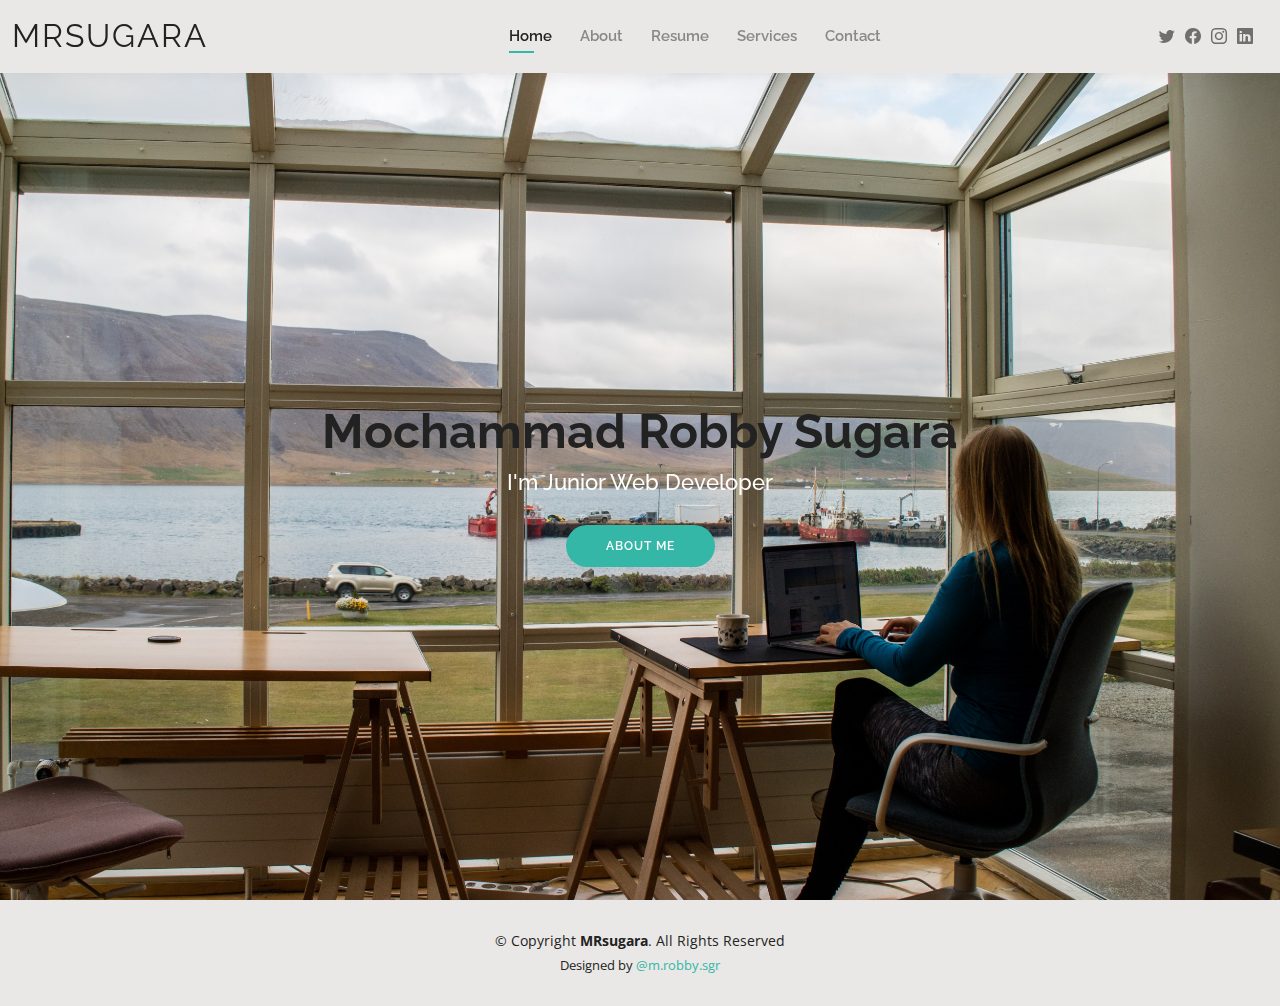
<file: index.html>
<!DOCTYPE html>
<html lang="en">

<head>
  <meta charset="utf-8">
  <meta content="width=device-width, initial-scale=1.0" name="viewport">

  <title>Home</title>
  <meta content="" name="description">
  <meta content="" name="keywords">

  <!-- Favicons -->
  <link href="assets/img/favicon.png" rel="icon">
  <link href="assets/img/apple-touch-icon.png" rel="apple-touch-icon">

  <!-- Google Fonts -->
  <link href="https://fonts.googleapis.com/css?family=Open+Sans:300,300i,400,400i,600,600i,700,700i|Raleway:300,300i,400,400i,500,500i,600,600i,700,700i|Poppins:300,300i,400,400i,500,500i,600,600i,700,700i" rel="stylesheet">

  <!-- Vendor CSS Files -->
  <link href="assets/vendor/aos/aos.css" rel="stylesheet">
  <link href="assets/vendor/bootstrap/css/bootstrap.min.css" rel="stylesheet">
  <link href="assets/vendor/bootstrap-icons/bootstrap-icons.css" rel="stylesheet">
  <link href="assets/vendor/boxicons/css/boxicons.min.css" rel="stylesheet">
  <link href="assets/vendor/glightbox/css/glightbox.min.css" rel="stylesheet">
  <link href="assets/vendor/swiper/swiper-bundle.min.css" rel="stylesheet">

  <!-- Template Main CSS File -->
  <link href="assets/css/style.css" rel="stylesheet">

  <!-- =======================================================
  * Template Name: Kelly
  * Updated: Mar 10 2023 with Bootstrap v5.2.3
  * Template URL: https://bootstrapmade.com/kelly-free-bootstrap-cv-resume-html-template/
  * Author: BootstrapMade.com
  * License: https://bootstrapmade.com/license/
  ======================================================== -->
</head>

<body>

  <!-- ======= Header ======= -->
  <header id="header" class="fixed-top">
    <div class="container-fluid d-flex justify-content-between align-items-center">

      <h1 class="logo me-auto me-lg-0"><a href="index.html">MRsugara</a></h1>
      <!-- Uncomment below if you prefer to use an image logo -->
      <!-- <a href="index.html" class="logo"><img src="assets/img/logo.png" alt="" class="img-fluid"></a>-->

      <nav id="navbar" class="navbar order-last order-lg-0">
        <ul>
          <li><a class="active" href="index.html">Home</a></li>
          <li><a href="about.html">About</a></li>
          <li><a href="resume.html">Resume</a></li>
          <li><a href="services.html">Services</a></li>
          <li><a href="contact.html">Contact</a></li>
        </ul>
        <i class="bi bi-list mobile-nav-toggle"></i>
      </nav><!-- .navbar -->

      <div class="header-social-links">
        <a href="https://twitter.com/aalihasannn" class="twitter"><i class="bi bi-twitter"></i></a>
        <a href="https://www.facebook.com/profile.php?id=100009158390731" class="facebook"><i class="bi bi-facebook"></i></a>
        <a href="https://www.instagram.com/hildnadisq_" class="instagram"><i class="bi bi-instagram"></i></a>
        <a href="https://www.linkedin.com/in/hildan-adisqi-ali-hasan-263626252" class="linkedin"><i class="bi bi-linkedin"></i></i></a>
      </div>

    </div>

  </header><!-- End Header -->

  <!-- ======= Hero Section ======= -->
  <section id="hero" class="d-flex align-items-center">
    <div class="container d-flex flex-column align-items-center" data-aos="zoom-in" data-aos-delay="100">
      <h1>Mochammad Robby Sugara</h1>
      <h2>I'm Junior Web Developer</h2>
      <a href="about.html" class="btn-about">About Me</a>
    </div>
  </section><!-- End Hero -->

  <!-- ======= Footer ======= -->
  <footer id="footer">
    <div class="container">
      <div class="copyright">
        &copy; Copyright <strong><span>MRsugara</span></strong>. All Rights Reserved
      </div>
      <div class="credits">
        <!-- All the links in the footer should remain intact. -->
        <!-- You can delete the links only if you purchased the pro version. -->
        <!-- Licensing information: https://bootstrapmade.com/license/ -->
        <!-- Purchase the pro version with working PHP/AJAX contact form: https://bootstrapmade.com/kelly-free-bootstrap-cv-resume-html-template/ -->
        Designed by <a href="https://www.instagram.com/hildnadisq_">@m.robby.sgr</a>
      </div>
    </div>
  </footer><!-- End  Footer -->

  <div id="preloader"></div>
  <a href="#" class="back-to-top d-flex align-items-center justify-content-center"><i class="bi bi-arrow-up-short"></i></a>

  <!-- Vendor JS Files -->
  <script src="assets/vendor/purecounter/purecounter_vanilla.js"></script>
  <script src="assets/vendor/aos/aos.js"></script>
  <script src="assets/vendor/bootstrap/js/bootstrap.bundle.min.js"></script>
  <script src="assets/vendor/glightbox/js/glightbox.min.js"></script>
  <script src="assets/vendor/isotope-layout/isotope.pkgd.min.js"></script>
  <script src="assets/vendor/swiper/swiper-bundle.min.js"></script>
  <script src="assets/vendor/waypoints/noframework.waypoints.js"></script>
  <script src="assets/vendor/php-email-form/validate.js"></script>

  <!-- Template Main JS File -->
  <script src="assets/js/main.js"></script>

</body>

</html>
</file>
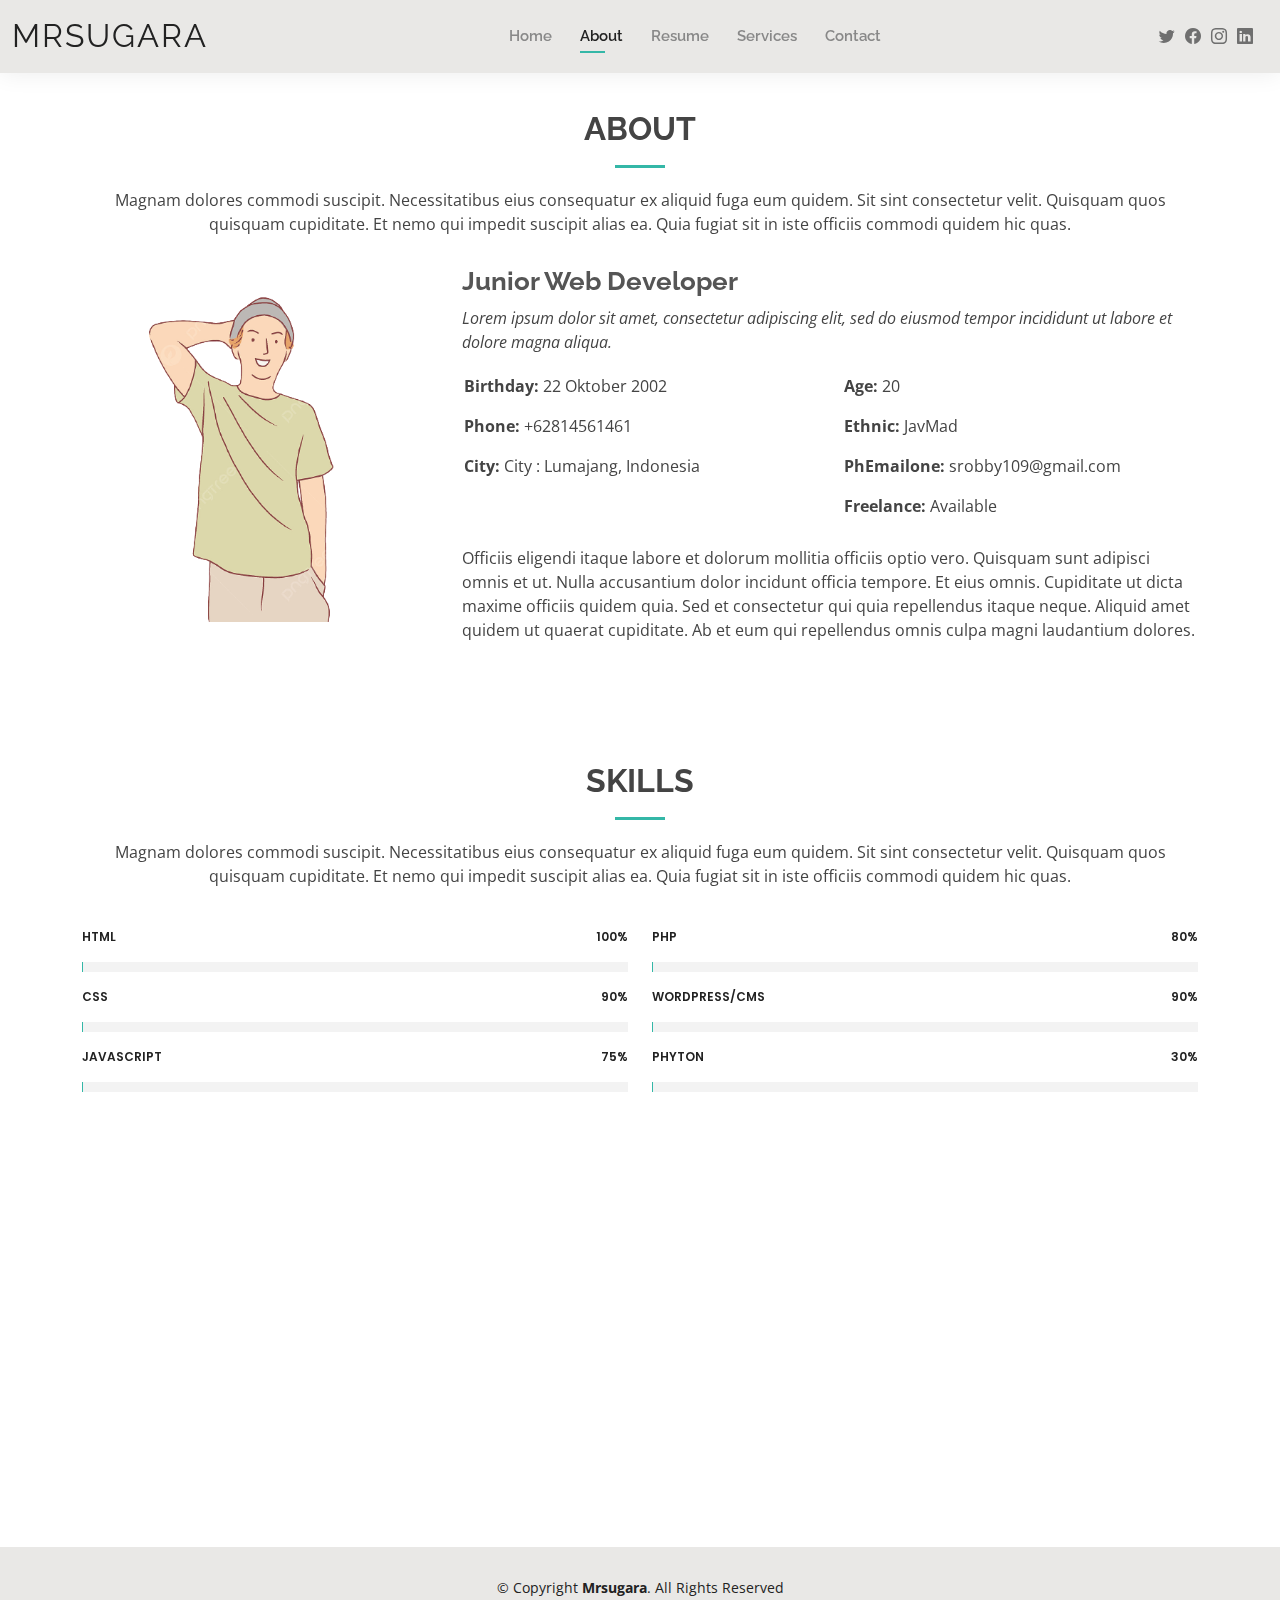
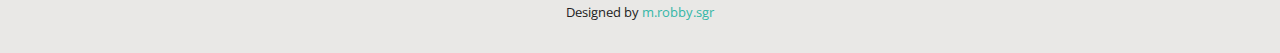
<file: about.html>
<!DOCTYPE html>
<html lang="en">

<head>
  <meta charset="utf-8">
  <meta content="width=device-width, initial-scale=1.0" name="viewport">

  <title>About</title>
  <meta content="" name="description">
  <meta content="" name="keywords">

  <!-- Favicons -->
  <link href="assets/img/favicon.png" rel="icon">
  <link href="assets/img/apple-touch-icon.png" rel="apple-touch-icon">

  <!-- Google Fonts -->
  <link href="https://fonts.googleapis.com/css?family=Open+Sans:300,300i,400,400i,600,600i,700,700i|Raleway:300,300i,400,400i,500,500i,600,600i,700,700i|Poppins:300,300i,400,400i,500,500i,600,600i,700,700i" rel="stylesheet">

  <!-- Vendor CSS Files -->
  <link href="assets/vendor/aos/aos.css" rel="stylesheet">
  <link href="assets/vendor/bootstrap/css/bootstrap.min.css" rel="stylesheet">
  <link href="assets/vendor/bootstrap-icons/bootstrap-icons.css" rel="stylesheet">
  <link href="assets/vendor/boxicons/css/boxicons.min.css" rel="stylesheet">
  <link href="assets/vendor/glightbox/css/glightbox.min.css" rel="stylesheet">
  <link href="assets/vendor/swiper/swiper-bundle.min.css" rel="stylesheet">

  <!-- Template Main CSS File -->
  <link href="assets/css/style.css" rel="stylesheet">

  <!-- =======================================================
  * Template Name: Kelly
  * Updated: Mar 10 2023 with Bootstrap v5.2.3
  * Template URL: https://bootstrapmade.com/kelly-free-bootstrap-cv-resume-html-template/
  * Author: BootstrapMade.com
  * License: https://bootstrapmade.com/license/
  ======================================================== -->
</head>

<body>

  <!-- ======= Header ======= -->
  <header id="header" class="fixed-top">
    <div class="container-fluid d-flex justify-content-between align-items-center">

      <h1 class="logo me-auto me-lg-0"><a href="index.html">Mrsugara</a></h1>
      <!-- Uncomment below if you prefer to use an image logo -->
      <!-- <a href="index.html" class="logo"><img src="assets/img/logo.png" alt="" class="img-fluid"></a>-->

      <nav id="navbar" class="navbar order-last order-lg-0">
        <ul>
          <li><a href="index.html">Home</a></li>
          <li><a class="active" href="about.html">About</a></li>
          <li><a href="resume.html">Resume</a></li>
          <li><a href="services.html">Services</a></li>
          <li><a href="contact.html">Contact</a></li>
        </ul>
        <i class="bi bi-list mobile-nav-toggle"></i>
      </nav><!-- .navbar -->

      <div class="header-social-links">
        <a href="https://twitter.com/aalihasannn" class="twitter"><i class="bi bi-twitter"></i></a>
        <a href="https://www.facebook.com/profile.php?id=100009158390731" class="facebook"><i class="bi bi-facebook"></i></a>
        <a href="https://www.instagram.com/hildnadisq_" class="instagram"><i class="bi bi-instagram"></i></a>
        <a href="https://www.linkedin.com/in/hildan-adisqi-ali-hasan-263626252" class="linkedin"><i class="bi bi-linkedin"></i></i></a>
      </div>

    </div>

  </header><!-- End Header -->

  <main id="main">

    <!-- ======= About Section ======= -->
    <section id="about" class="about">
      <div class="container" data-aos="fade-up">

        <div class="section-title">
          <h2>About</h2>
          <p>Magnam dolores commodi suscipit. Necessitatibus eius consequatur ex aliquid fuga eum quidem. Sit sint consectetur velit. Quisquam quos quisquam cupiditate. Et nemo qui impedit suscipit alias ea. Quia fugiat sit in iste officiis commodi quidem hic quas.</p>
        </div>

        <div class="row">
          <div class="col-lg-4">
            <img src="assets/img/gambar-removebg-preview.png" class="img-fluid" alt="">
          </div>
          <div class="col-lg-8 pt-4 pt-lg-0 content">
            <h3>Junior Web Developer</h3>
            <p class="fst-italic">
              Lorem ipsum dolor sit amet, consectetur adipiscing elit, sed do eiusmod tempor incididunt ut labore et dolore
              magna aliqua.
            </p>
            <div class="row">
              <div class="col-lg-6">
                <ul>
                  <li><i class="bi bi-rounded-right"></i> <strong>Birthday:</strong> 22 Oktober 2002</li>
                  <li><i class="bi bi-rounded-right"></i> <strong>Phone:</strong> +62814561461</li>
                  <li><i class="bi bi-rounded-right"></i> <strong>City:</strong> City : Lumajang, Indonesia</li>
                </ul>
              </div>
              <div class="col-lg-6">
                <ul>
                  <li><i class="bi bi-rounded-right"></i> <strong>Age:</strong> 20</li>
                  <li><i class="bi bi-rounded-right"></i> <strong>Ethnic:</strong> JavMad</li>
                  <li><i class="bi bi-rounded-right"></i> <strong>PhEmailone:</strong> srobby109@gmail.com</li>
                  <li><i class="bi bi-rounded-right"></i> <strong>Freelance:</strong> Available</li>
                </ul>
              </div>
            </div>
            <p>
              Officiis eligendi itaque labore et dolorum mollitia officiis optio vero. Quisquam sunt adipisci omnis et ut. Nulla accusantium dolor incidunt officia tempore. Et eius omnis.
              Cupiditate ut dicta maxime officiis quidem quia. Sed et consectetur qui quia repellendus itaque neque. Aliquid amet quidem ut quaerat cupiditate. Ab et eum qui repellendus omnis culpa magni laudantium dolores.
            </p>
          </div>
        </div>

      </div>
    </section><!-- End About Section -->

    <!-- ======= Skills Section ======= -->
    <section id="skills" class="skills">
      <div class="container" data-aos="fade-up">

        <div class="section-title">
          <h2>Skills</h2>
          <p>Magnam dolores commodi suscipit. Necessitatibus eius consequatur ex aliquid fuga eum quidem. Sit sint consectetur velit. Quisquam quos quisquam cupiditate. Et nemo qui impedit suscipit alias ea. Quia fugiat sit in iste officiis commodi quidem hic quas.</p>
        </div>

        <div class="row skills-content">

          <div class="col-lg-6">

            <div class="progress">
              <span class="skill">HTML <i class="val">100%</i></span>
              <div class="progress-bar-wrap">
                <div class="progress-bar" role="progressbar" aria-valuenow="100" aria-valuemin="0" aria-valuemax="100"></div>
              </div>
            </div>

            <div class="progress">
              <span class="skill">CSS <i class="val">90%</i></span>
              <div class="progress-bar-wrap">
                <div class="progress-bar" role="progressbar" aria-valuenow="90" aria-valuemin="0" aria-valuemax="100"></div>
              </div>
            </div>

            <div class="progress">
              <span class="skill">JavaScript <i class="val">75%</i></span>
              <div class="progress-bar-wrap">
                <div class="progress-bar" role="progressbar" aria-valuenow="75" aria-valuemin="0" aria-valuemax="100"></div>
              </div>
            </div>

          </div>

          <div class="col-lg-6">

            <div class="progress">
              <span class="skill">PHP <i class="val">80%</i></span>
              <div class="progress-bar-wrap">
                <div class="progress-bar" role="progressbar" aria-valuenow="80" aria-valuemin="0" aria-valuemax="100"></div>
              </div>
            </div>

            <div class="progress">
              <span class="skill">WordPress/CMS <i class="val">90%</i></span>
              <div class="progress-bar-wrap">
                <div class="progress-bar" role="progressbar" aria-valuenow="90" aria-valuemin="0" aria-valuemax="100"></div>
              </div>
            </div>

            <div class="progress">
              <span class="skill">Phyton <i class="val">30%</i></span>
              <div class="progress-bar-wrap">
                <div class="progress-bar" role="progressbar" aria-valuenow="30" aria-valuemin="0" aria-valuemax="100"></div>
              </div>
            </div>

          </div>

        </div>

      </div>
    </section><!-- End Skills Section -->

    <!-- ======= Facts Section ======= -->
    <section id="facts" class="facts">
      <div class="container" data-aos="fade-up">

        <div class="section-title">
          <h2>Facts</h2>
          <p>Magnam dolores commodi suscipit. Necessitatibus eius consequatur ex aliquid fuga eum quidem. Sit sint consectetur velit. Quisquam quos quisquam cupiditate. Et nemo qui impedit suscipit alias ea. Quia fugiat sit in iste officiis commodi quidem hic quas.</p>
        </div>

        <div class="row counters">

          <div class="col-lg-3 col-6 text-center">
            <span data-purecounter-start="0" data-purecounter-end="232" data-purecounter-duration="1" class="purecounter"></span>
            <p>Clients</p>
          </div>

          <div class="col-lg-3 col-6 text-center">
            <span data-purecounter-start="0" data-purecounter-end="521" data-purecounter-duration="1" class="purecounter"></span>
            <p>Projects</p>
          </div>

          <div class="col-lg-3 col-6 text-center">
            <span data-purecounter-start="0" data-purecounter-end="1463" data-purecounter-duration="1" class="purecounter"></span>
            <p>Hours Of Support</p>
          </div>

          <div class="col-lg-3 col-6 text-center">
            <span data-purecounter-start="0" data-purecounter-end="15" data-purecounter-duration="1" class="purecounter"></span>
            <p>Hard Workers</p>
          </div>

        </div>

      </div>
    </section><!-- End Facts Section -->

    <!-- ======= Testimonials Section ======= -->

  </main><!-- End #main -->

  <!-- ======= Footer ======= -->
  <footer id="footer">
    <div class="container">
      <div class="copyright">
        &copy; Copyright <strong><span>Mrsugara</span></strong>. All Rights Reserved
      </div>
      <div class="credits">
        <!-- All the links in the footer should remain intact. -->
        <!-- You can delete the links only if you purchased the pro version. -->
        <!-- Licensing information: https://bootstrapmade.com/license/ -->
        <!-- Purchase the pro version with working PHP/AJAX contact form: https://bootstrapmade.com/kelly-free-bootstrap-cv-resume-html-template/ -->
        Designed by <a href="https://www.instagram.com/hildnadisq_">m.robby.sgr</a>
      </div>
    </div>
  </footer><!-- End  Footer -->

  <div id="preloader"></div>
  <a href="#" class="back-to-top d-flex align-items-center justify-content-center"><i class="bi bi-arrow-up-short"></i></a>

  <!-- Vendor JS Files -->
  <script src="assets/vendor/purecounter/purecounter_vanilla.js"></script>
  <script src="assets/vendor/aos/aos.js"></script>
  <script src="assets/vendor/bootstrap/js/bootstrap.bundle.min.js"></script>
  <script src="assets/vendor/glightbox/js/glightbox.min.js"></script>
  <script src="assets/vendor/isotope-layout/isotope.pkgd.min.js"></script>
  <script src="assets/vendor/swiper/swiper-bundle.min.js"></script>
  <script src="assets/vendor/waypoints/noframework.waypoints.js"></script>
  <script src="assets/vendor/php-email-form/validate.js"></script>

  <!-- Template Main JS File -->
  <script src="assets/js/main.js"></script>

</body>

</html>
</file>
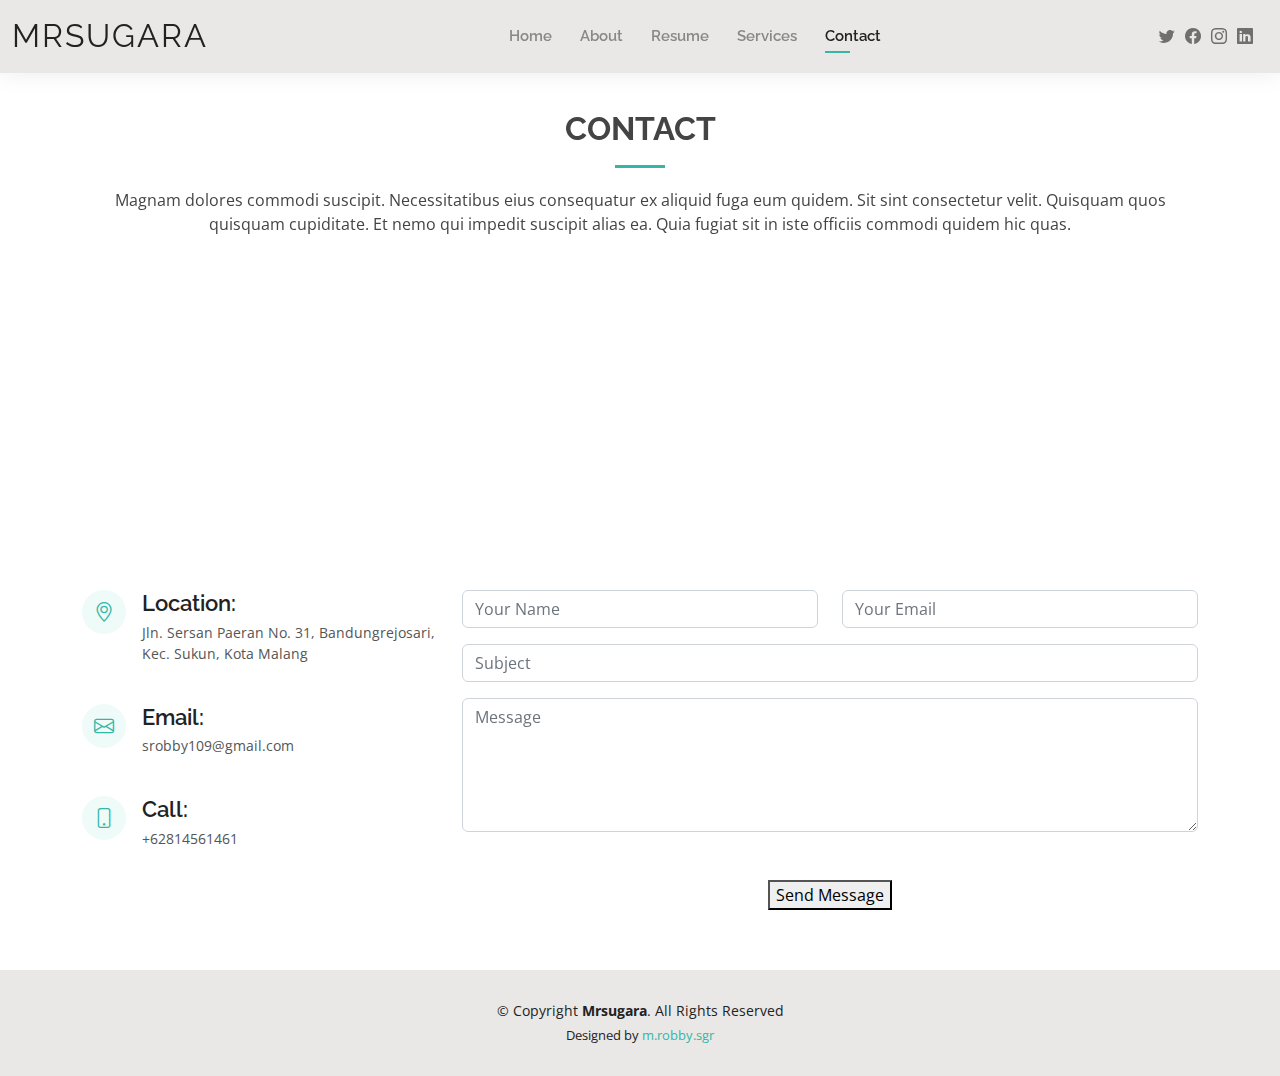
<file: contact.html>
<!DOCTYPE html>
<html lang="en">

<head>
  <meta charset="utf-8">
  <meta content="width=device-width, initial-scale=1.0" name="viewport">

  <title>Contact</title>
  <meta content="" name="description">
  <meta content="" name="keywords">

  <!-- Favicons -->
  <link href="assets/img/favicon.png" rel="icon">
  <link href="assets/img/apple-touch-icon.png" rel="apple-touch-icon">

  <!-- Google Fonts -->
  <link href="https://fonts.googleapis.com/css?family=Open+Sans:300,300i,400,400i,600,600i,700,700i|Raleway:300,300i,400,400i,500,500i,600,600i,700,700i|Poppins:300,300i,400,400i,500,500i,600,600i,700,700i" rel="stylesheet">

  <!-- Vendor CSS Files -->
  <link href="assets/vendor/aos/aos.css" rel="stylesheet">
  <link href="assets/vendor/bootstrap/css/bootstrap.min.css" rel="stylesheet">
  <link href="assets/vendor/bootstrap-icons/bootstrap-icons.css" rel="stylesheet">
  <link href="assets/vendor/boxicons/css/boxicons.min.css" rel="stylesheet">
  <link href="assets/vendor/glightbox/css/glightbox.min.css" rel="stylesheet">
  <link href="assets/vendor/swiper/swiper-bundle.min.css" rel="stylesheet">

  <!-- Template Main CSS File -->
  <link href="assets/css/style.css" rel="stylesheet">

  <!-- =======================================================
  * Template Name: Kelly
  * Updated: Mar 10 2023 with Bootstrap v5.2.3
  * Template URL: https://bootstrapmade.com/kelly-free-bootstrap-cv-resume-html-template/
  * Author: BootstrapMade.com
  * License: https://bootstrapmade.com/license/
  ======================================================== -->
</head>

<body>

  <!-- ======= Header ======= -->
  <header id="header" class="fixed-top">
    <div class="container-fluid d-flex justify-content-between align-items-center">

      <h1 class="logo me-auto me-lg-0"><a href="index.html">Mrsugara</a></h1>
      <!-- Uncomment below if you prefer to use an image logo -->
      <!-- <a href="index.html" class="logo"><img src="assets/img/logo.png" alt="" class="img-fluid"></a>-->

      <nav id="navbar" class="navbar order-last order-lg-0">
        <ul>
          <li><a href="index.html">Home</a></li>
          <li><a href="about.html">About</a></li>
          <li><a href="resume.html">Resume</a></li>
          <li><a href="services.html">Services</a></li>
          <li><a class="active" href="contact.html">Contact</a></li>
        </ul>
        <i class="bi bi-list mobile-nav-toggle"></i>
      </nav><!-- .navbar -->

      <div class="header-social-links">
        <a href="https://twitter.com/aalihasannn" class="twitter"><i class="bi bi-twitter"></i></a>
        <a href="https://www.facebook.com/profile.php?id=100009158390731" class="facebook"><i class="bi bi-facebook"></i></a>
        <a href="https://www.instagram.com/hildnadisq_" class="instagram"><i class="bi bi-instagram"></i></a>
        <a href="https://www.linkedin.com/in/hildan-adisqi-ali-hasan-263626252" class="linkedin"><i class="bi bi-linkedin"></i></i></a>
      </div>

    </div>

  </header><!-- End Header -->

  <main id="main">

    <!-- ======= Contact Section ======= -->
    <section id="contact" class="contact">
      <div class="container" data-aos="fade-up">

        <div class="section-title">
          <h2>Contact</h2>
          <p>Magnam dolores commodi suscipit. Necessitatibus eius consequatur ex aliquid fuga eum quidem. Sit sint consectetur velit. Quisquam quos quisquam cupiditate. Et nemo qui impedit suscipit alias ea. Quia fugiat sit in iste officiis commodi quidem hic quas.</p>
        </div>

        <div>
          <iframe style="border:0; width: 100%; height: 270px;" src="https://www.google.com/maps/embed?pb=!1m18!1m12!1m3!1d1975.5480724850152!2d112.61946437598995!3d-7.98900724855455!2m3!1f0!2f0!3f0!3m2!1i1024!2i768!4f13.1!3m3!1m2!1s0x2dd6281d6d2d9ecf%3A0x30e491887b18d4f0!2sKampus%202%20ITSK%20RS%20dr.%20Soepraoen!5e0!3m2!1sid!2sid!4v1681271156922!5m2!1sid!2sid" width="600" height="450" style="border:0;" allowfullscreen="" loading="lazy" referrerpolicy="no-referrer-when-downgrade" frameborder="0" allowfullscreen></iframe>
        </div>

        <div class="row mt-5">

          <div class="col-lg-4">
            <div class="info">
              <div class="address">
                <i class="bi bi-geo-alt"></i>
                <h4>Location:</h4>
                <p>Jln. Sersan Paeran No. 31, Bandungrejosari, Kec. Sukun, Kota Malang</p>
              </div>

              <div class="email">
                <i class="bi bi-envelope"></i>
                <h4>Email:</h4>
                <p>srobby109@gmail.com</p>
              </div>

              <div class="phone">
                <i class="bi bi-phone"></i>
                <h4>Call:</h4>
                <p>+62814561461</p>
              </div>

            </div>

          </div>

          <div class="col-lg-8 mt-5 mt-lg-0">

            <form action="forms/proses.php" method="post">
              <div class="row">
                <div class="col-md-6 form-group">
                  <input type="text" name="name" class="form-control" id="name" placeholder="Your Name" required>
                </div>
                <div class="col-md-6 form-group mt-3 mt-md-0">
                  <input type="email" class="form-control" name="email" id="email" placeholder="Your Email" required>
                </div>
              </div>
              <div class="form-group mt-3">
                <input type="text" class="form-control" name="subject" id="subject" placeholder="Subject" required>
              </div>
              <div class="form-group mt-3">
                <textarea class="form-control" name="message" rows="5" placeholder="Message" required></textarea>
              </div>
              <!-- <div class="my-3">
                <div class="loading">Loading</div>
                <div class="error-message"></div>
                <div class="sent-message">Your message has been sent. Thank you!</div>
              </div> -->
              <div class="text-center mt-5"><button type="submit">Send Message</button></div>
            </form>

          </div>

        </div>

      </div>
    </section><!-- End Contact Section -->

  </main><!-- End #main -->

  <!-- ======= Footer ======= -->
  <footer id="footer">
    <div class="container">
      <div class="copyright">
        &copy; Copyright <strong><span>Mrsugara</span></strong>. All Rights Reserved
      </div>
      <div class="credits">
        <!-- All the links in the footer should remain intact. -->
        <!-- You can delete the links only if you purchased the pro version. -->
        <!-- Licensing information: https://bootstrapmade.com/license/ -->
        <!-- Purchase the pro version with working PHP/AJAX contact form: https://bootstrapmade.com/kelly-free-bootstrap-cv-resume-html-template/ -->
        Designed by <a href="https://www.instagram.com/hildnadisq_">m.robby.sgr</a>
      </div>
    </div>
  </footer><!-- End  Footer -->

  <div id="preloader"></div>
  <a href="#" class="back-to-top d-flex align-items-center justify-content-center"><i class="bi bi-arrow-up-short"></i></a>

  <!-- Vendor JS Files -->
  <script src="assets/vendor/purecounter/purecounter_vanilla.js"></script>
  <script src="assets/vendor/aos/aos.js"></script>
  <script src="assets/vendor/bootstrap/js/bootstrap.bundle.min.js"></script>
  <script src="assets/vendor/glightbox/js/glightbox.min.js"></script>
  <script src="assets/vendor/isotope-layout/isotope.pkgd.min.js"></script>
  <script src="assets/vendor/swiper/swiper-bundle.min.js"></script>
  <script src="assets/vendor/waypoints/noframework.waypoints.js"></script>
  <script src="assets/vendor/php-email-form/validate.js"></script>

  <!-- Template Main JS File -->
  <script src="assets/js/main.js"></script>

</body>

</html>
</file>
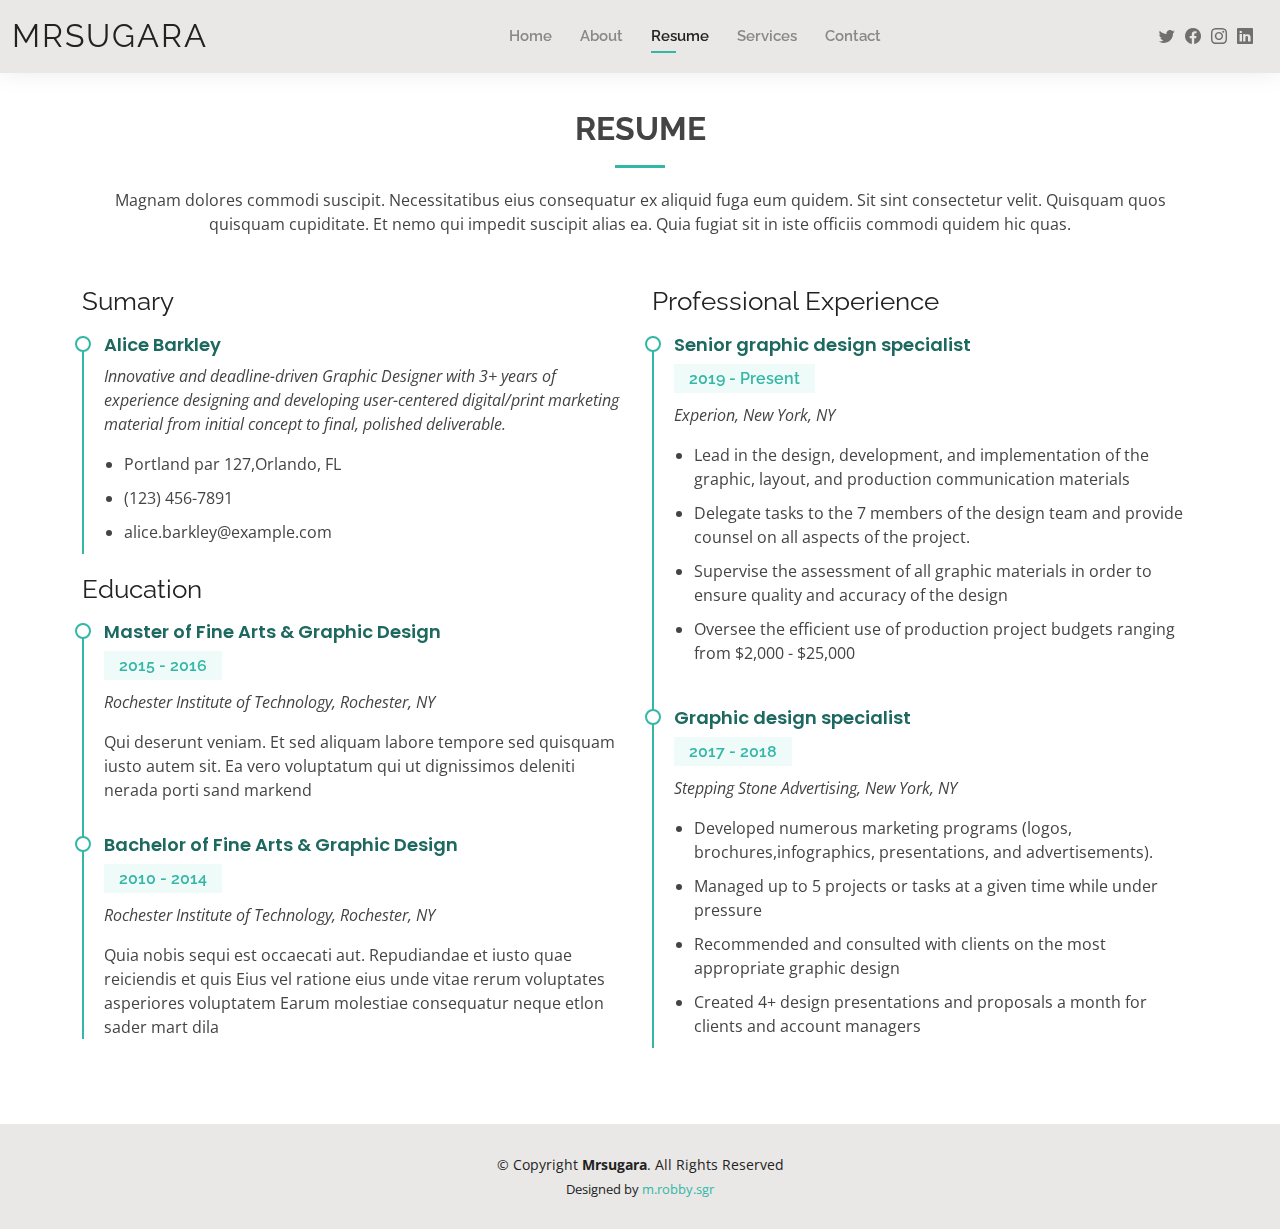
<file: resume.html>
<!DOCTYPE html>
<html lang="en">

<head>
  <meta charset="utf-8">
  <meta content="width=device-width, initial-scale=1.0" name="viewport">

  <title>Resume</title>
  <meta content="" name="description">
  <meta content="" name="keywords">

  <!-- Favicons -->
  <link href="assets/img/favicon.png" rel="icon">
  <link href="assets/img/apple-touch-icon.png" rel="apple-touch-icon">

  <!-- Google Fonts -->
  <link href="https://fonts.googleapis.com/css?family=Open+Sans:300,300i,400,400i,600,600i,700,700i|Raleway:300,300i,400,400i,500,500i,600,600i,700,700i|Poppins:300,300i,400,400i,500,500i,600,600i,700,700i" rel="stylesheet">

  <!-- Vendor CSS Files -->
  <link href="assets/vendor/aos/aos.css" rel="stylesheet">
  <link href="assets/vendor/bootstrap/css/bootstrap.min.css" rel="stylesheet">
  <link href="assets/vendor/bootstrap-icons/bootstrap-icons.css" rel="stylesheet">
  <link href="assets/vendor/boxicons/css/boxicons.min.css" rel="stylesheet">
  <link href="assets/vendor/glightbox/css/glightbox.min.css" rel="stylesheet">
  <link href="assets/vendor/swiper/swiper-bundle.min.css" rel="stylesheet">

  <!-- Template Main CSS File -->
  <link href="assets/css/style.css" rel="stylesheet">

  <!-- =======================================================
  * Template Name: Kelly
  * Updated: Mar 10 2023 with Bootstrap v5.2.3
  * Template URL: https://bootstrapmade.com/kelly-free-bootstrap-cv-resume-html-template/
  * Author: BootstrapMade.com
  * License: https://bootstrapmade.com/license/
  ======================================================== -->
</head>

<body>

  <!-- ======= Header ======= -->
  <header id="header" class="fixed-top">
    <div class="container-fluid d-flex justify-content-between align-items-center">

      <h1 class="logo me-auto me-lg-0"><a href="index.html">Mrsugara</a></h1>
      <!-- Uncomment below if you prefer to use an image logo -->
      <!-- <a href="index.html" class="logo"><img src="assets/img/logo.png" alt="" class="img-fluid"></a>-->

      <nav id="navbar" class="navbar order-last order-lg-0">
        <ul>
          <li><a href="index.html">Home</a></li>
          <li><a href="about.html">About</a></li>
          <li><a class="active" href="resume.html">Resume</a></li>
          <li><a href="services.html">Services</a></li>
          <li><a href="contact.html">Contact</a></li>
        </ul>
        <i class="bi bi-list mobile-nav-toggle"></i>
      </nav><!-- .navbar -->

      <div class="header-social-links">
        <a href="https://twitter.com/aalihasannn" class="twitter"><i class="bi bi-twitter"></i></a>
        <a href="https://www.facebook.com/profile.php?id=100009158390731" class="facebook"><i class="bi bi-facebook"></i></a>
        <a href="https://www.instagram.com/hildnadisq_" class="instagram"><i class="bi bi-instagram"></i></a>
        <a href="https://www.linkedin.com/in/hildan-adisqi-ali-hasan-263626252" class="linkedin"><i class="bi bi-linkedin"></i></i></a>
      </div>

    </div>

  </header><!-- End Header -->

  <main id="main">

    <!-- ======= Resume Section ======= -->
    <section id="resume" class="resume">
      <div class="container" data-aos="fade-up">

        <div class="section-title">
          <h2>Resume</h2>
          <p>Magnam dolores commodi suscipit. Necessitatibus eius consequatur ex aliquid fuga eum quidem. Sit sint consectetur velit. Quisquam quos quisquam cupiditate. Et nemo qui impedit suscipit alias ea. Quia fugiat sit in iste officiis commodi quidem hic quas.</p>
        </div>

        <div class="row">
          <div class="col-lg-6">
            <h3 class="resume-title">Sumary</h3>
            <div class="resume-item pb-0">
              <h4>Alice Barkley</h4>
              <p><em>Innovative and deadline-driven Graphic Designer with 3+ years of experience designing and developing user-centered digital/print marketing material from initial concept to final, polished deliverable.</em></p>
              <p>
              <ul>
                <li>Portland par 127,Orlando, FL</li>
                <li>(123) 456-7891</li>
                <li>alice.barkley@example.com</li>
              </ul>
              </p>
            </div>

            <h3 class="resume-title">Education</h3>
            <div class="resume-item">
              <h4>Master of Fine Arts &amp; Graphic Design</h4>
              <h5>2015 - 2016</h5>
              <p><em>Rochester Institute of Technology, Rochester, NY</em></p>
              <p>Qui deserunt veniam. Et sed aliquam labore tempore sed quisquam iusto autem sit. Ea vero voluptatum qui ut dignissimos deleniti nerada porti sand markend</p>
            </div>
            <div class="resume-item">
              <h4>Bachelor of Fine Arts &amp; Graphic Design</h4>
              <h5>2010 - 2014</h5>
              <p><em>Rochester Institute of Technology, Rochester, NY</em></p>
              <p>Quia nobis sequi est occaecati aut. Repudiandae et iusto quae reiciendis et quis Eius vel ratione eius unde vitae rerum voluptates asperiores voluptatem Earum molestiae consequatur neque etlon sader mart dila</p>
            </div>
          </div>
          <div class="col-lg-6">
            <h3 class="resume-title">Professional Experience</h3>
            <div class="resume-item">
              <h4>Senior graphic design specialist</h4>
              <h5>2019 - Present</h5>
              <p><em>Experion, New York, NY </em></p>
              <p>
              <ul>
                <li>Lead in the design, development, and implementation of the graphic, layout, and production communication materials</li>
                <li>Delegate tasks to the 7 members of the design team and provide counsel on all aspects of the project. </li>
                <li>Supervise the assessment of all graphic materials in order to ensure quality and accuracy of the design</li>
                <li>Oversee the efficient use of production project budgets ranging from $2,000 - $25,000</li>
              </ul>
              </p>
            </div>
            <div class="resume-item">
              <h4>Graphic design specialist</h4>
              <h5>2017 - 2018</h5>
              <p><em>Stepping Stone Advertising, New York, NY</em></p>
              <p>
              <ul>
                <li>Developed numerous marketing programs (logos, brochures,infographics, presentations, and advertisements).</li>
                <li>Managed up to 5 projects or tasks at a given time while under pressure</li>
                <li>Recommended and consulted with clients on the most appropriate graphic design</li>
                <li>Created 4+ design presentations and proposals a month for clients and account managers</li>
              </ul>
              </p>
            </div>
          </div>
        </div>

      </div>
    </section><!-- End Resume Section -->

  </main><!-- End #main -->

  <!-- ======= Footer ======= -->
  <footer id="footer">
    <div class="container">
      <div class="copyright">
        &copy; Copyright <strong><span>Mrsugara</span></strong>. All Rights Reserved
      </div>
      <div class="credits">
        <!-- All the links in the footer should remain intact. -->
        <!-- You can delete the links only if you purchased the pro version. -->
        <!-- Licensing information: https://bootstrapmade.com/license/ -->
        <!-- Purchase the pro version with working PHP/AJAX contact form: https://bootstrapmade.com/kelly-free-bootstrap-cv-resume-html-template/ -->
        Designed by <a href="https://www.instagram.com/hildnadisq_">m.robby.sgr</a>
      </div>
    </div>
  </footer><!-- End  Footer -->

  <div id="preloader"></div>
  <a href="#" class="back-to-top d-flex align-items-center justify-content-center"><i class="bi bi-arrow-up-short"></i></a>

  <!-- Vendor JS Files -->
  <script src="assets/vendor/purecounter/purecounter_vanilla.js"></script>
  <script src="assets/vendor/aos/aos.js"></script>
  <script src="assets/vendor/bootstrap/js/bootstrap.bundle.min.js"></script>
  <script src="assets/vendor/glightbox/js/glightbox.min.js"></script>
  <script src="assets/vendor/isotope-layout/isotope.pkgd.min.js"></script>
  <script src="assets/vendor/swiper/swiper-bundle.min.js"></script>
  <script src="assets/vendor/waypoints/noframework.waypoints.js"></script>
  <script src="assets/vendor/php-email-form/validate.js"></script>

  <!-- Template Main JS File -->
  <script src="assets/js/main.js"></script>

</body>

</html>
</file>
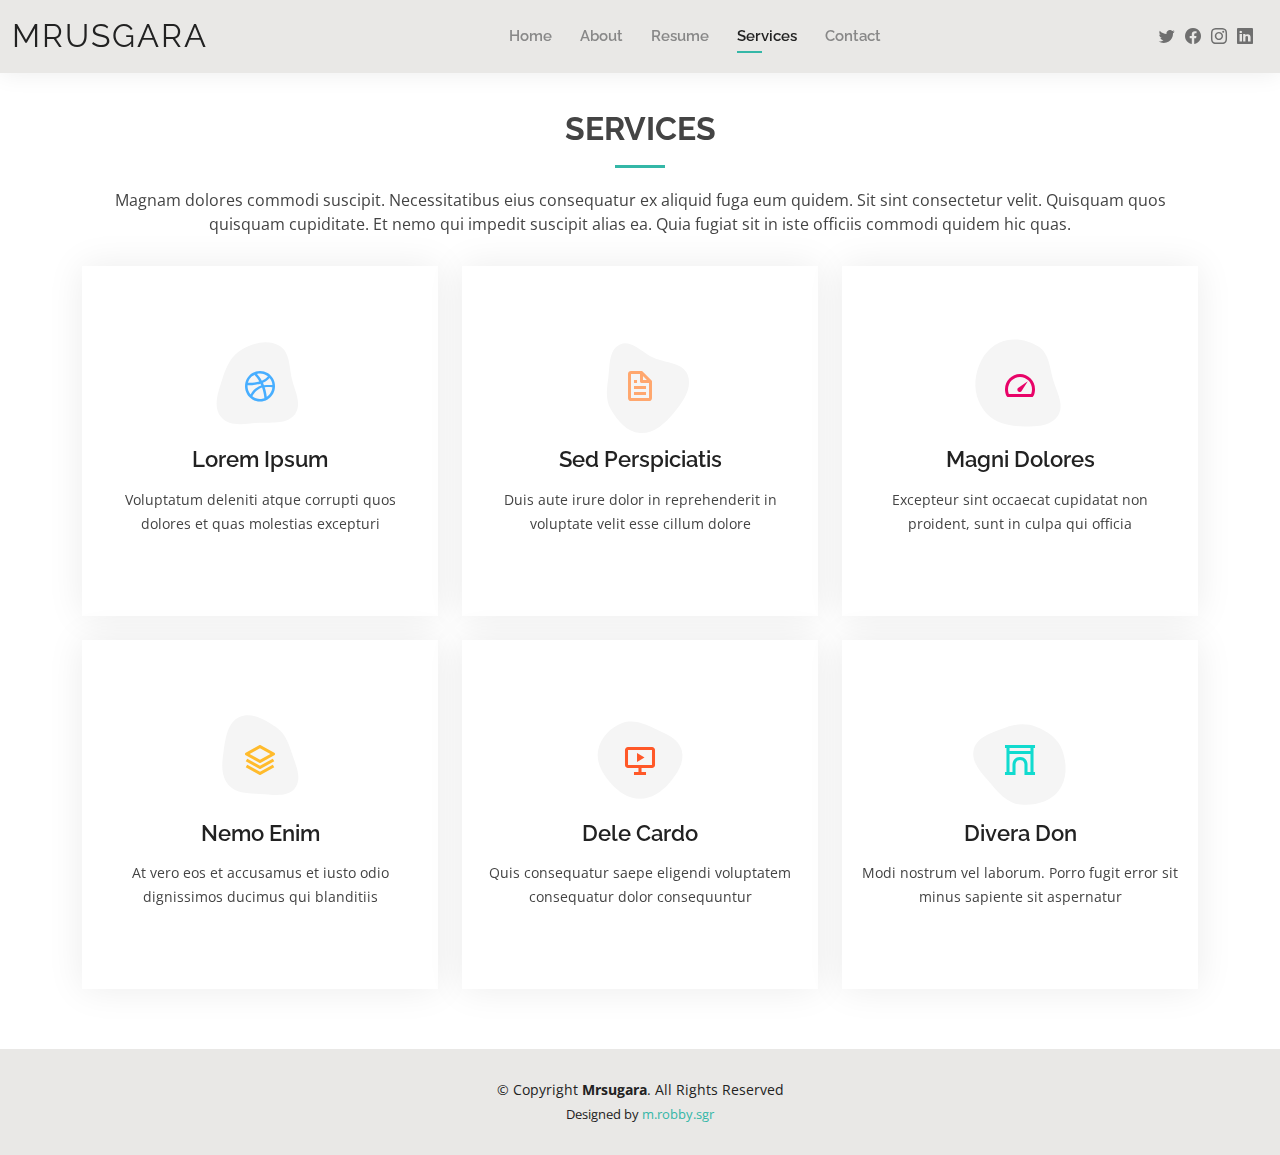
<file: services.html>
<!DOCTYPE html>
<html lang="en">

<head>
  <meta charset="utf-8">
  <meta content="width=device-width, initial-scale=1.0" name="viewport">

  <title>Services</title>
  <meta content="" name="description">
  <meta content="" name="keywords">

  <!-- Favicons -->
  <link href="assets/img/favicon.png" rel="icon">
  <link href="assets/img/apple-touch-icon.png" rel="apple-touch-icon">

  <!-- Google Fonts -->
  <link href="https://fonts.googleapis.com/css?family=Open+Sans:300,300i,400,400i,600,600i,700,700i|Raleway:300,300i,400,400i,500,500i,600,600i,700,700i|Poppins:300,300i,400,400i,500,500i,600,600i,700,700i" rel="stylesheet">

  <!-- Vendor CSS Files -->
  <link href="assets/vendor/aos/aos.css" rel="stylesheet">
  <link href="assets/vendor/bootstrap/css/bootstrap.min.css" rel="stylesheet">
  <link href="assets/vendor/bootstrap-icons/bootstrap-icons.css" rel="stylesheet">
  <link href="assets/vendor/boxicons/css/boxicons.min.css" rel="stylesheet">
  <link href="assets/vendor/glightbox/css/glightbox.min.css" rel="stylesheet">
  <link href="assets/vendor/swiper/swiper-bundle.min.css" rel="stylesheet">

  <!-- Template Main CSS File -->
  <link href="assets/css/style.css" rel="stylesheet">

  <!-- =======================================================
  * Template Name: Kelly
  * Updated: Mar 10 2023 with Bootstrap v5.2.3
  * Template URL: https://bootstrapmade.com/kelly-free-bootstrap-cv-resume-html-template/
  * Author: BootstrapMade.com
  * License: https://bootstrapmade.com/license/
  ======================================================== -->
</head>

<body>

  <!-- ======= Header ======= -->
  <header id="header" class="fixed-top">
    <div class="container-fluid d-flex justify-content-between align-items-center">

      <h1 class="logo me-auto me-lg-0"><a href="index.html">Mrusgara</a></h1>
      <!-- Uncomment below if you prefer to use an image logo -->
      <!-- <a href="index.html" class="logo"><img src="assets/img/logo.png" alt="" class="img-fluid"></a>-->

      <nav id="navbar" class="navbar order-last order-lg-0">
        <ul>
          <li><a href="index.html">Home</a></li>
          <li><a href="about.html">About</a></li>
          <li><a href="resume.html">Resume</a></li>
          <li><a class="active" href="services.html">Services</a></li>
          <li><a href="contact.html">Contact</a></li>
        </ul>
        <i class="bi bi-list mobile-nav-toggle"></i>
      </nav><!-- .navbar -->

      <div class="header-social-links">
        <a href="#" class="twitter"><i class="bi bi-twitter"></i></a>
        <a href="#" class="facebook"><i class="bi bi-facebook"></i></a>
        <a href="#" class="instagram"><i class="bi bi-instagram"></i></a>
        <a href="#" class="linkedin"><i class="bi bi-linkedin"></i></i></a>
      </div>

    </div>

  </header><!-- End Header -->

  <main id="main">

    <!-- ======= Services Section ======= -->
    <section id="services" class="services">
      <div class="container" data-aos="fade-up">

        <div class="section-title">
          <h2>Services</h2>
          <p>Magnam dolores commodi suscipit. Necessitatibus eius consequatur ex aliquid fuga eum quidem. Sit sint consectetur velit. Quisquam quos quisquam cupiditate. Et nemo qui impedit suscipit alias ea. Quia fugiat sit in iste officiis commodi quidem hic quas.</p>
        </div>

        <div class="row">
          <div class="col-lg-4 col-md-6 d-flex align-items-stretch" data-aos="zoom-in" data-aos-delay="100">
            <div class="icon-box iconbox-blue">
              <div class="icon">
                <svg width="100" height="100" viewBox="0 0 600 600" xmlns="http://www.w3.org/2000/svg">
                  <path stroke="none" stroke-width="0" fill="#f5f5f5" d="M300,521.0016835830174C376.1290562159157,517.8887921683347,466.0731472004068,529.7835943286574,510.70327084640275,468.03025145048787C554.3714126377745,407.6079735673963,508.03601936045806,328.9844924480964,491.2728898941984,256.3432110539036C474.5976632858925,184.082847569629,479.9380746630129,96.60480741107993,416.23090153303,58.64404602377083C348.86323505073057,18.502131276798302,261.93793281208167,40.57373210992963,193.5410806939664,78.93577620505333C130.42746243093433,114.334589627462,98.30271207620316,179.96522072025542,76.75703585869454,249.04625023123273C51.97151888228291,328.5150500222984,13.704378332031375,421.85034740162234,66.52175969318436,486.19268352777647C119.04800174914682,550.1803526380478,217.28368757567262,524.383925680826,300,521.0016835830174"></path>
                </svg>
                <i class="bx bxl-dribbble"></i>
              </div>
              <h4><a href="">Lorem Ipsum</a></h4>
              <p>Voluptatum deleniti atque corrupti quos dolores et quas molestias excepturi</p>
            </div>
          </div>

          <div class="col-lg-4 col-md-6 d-flex align-items-stretch mt-4 mt-md-0" data-aos="zoom-in" data-aos-delay="200">
            <div class="icon-box iconbox-orange ">
              <div class="icon">
                <svg width="100" height="100" viewBox="0 0 600 600" xmlns="http://www.w3.org/2000/svg">
                  <path stroke="none" stroke-width="0" fill="#f5f5f5" d="M300,582.0697525312426C382.5290701553225,586.8405444964366,449.9789794690241,525.3245884688669,502.5850820975895,461.55621195738473C556.606425686781,396.0723002908107,615.8543463187945,314.28637112970534,586.6730223649479,234.56875336149918C558.9533121215079,158.8439757836574,454.9685369536778,164.00468322053177,381.49747125262974,130.76875717737553C312.15926192815925,99.40240125094834,248.97055460311594,18.661163978235184,179.8680185752513,50.54337015887873C110.5421016452524,82.52863877960104,119.82277516462835,180.83849132639028,109.12597500060166,256.43424936330496C100.08760227029461,320.3096726198365,92.17705696193138,384.0621239912766,124.79988738764834,439.7174275375508C164.83382741302287,508.01625554203684,220.96474134820875,577.5009287672846,300,582.0697525312426"></path>
                </svg>
                <i class="bx bx-file"></i>
              </div>
              <h4><a href="">Sed Perspiciatis</a></h4>
              <p>Duis aute irure dolor in reprehenderit in voluptate velit esse cillum dolore</p>
            </div>
          </div>

          <div class="col-lg-4 col-md-6 d-flex align-items-stretch mt-4 mt-lg-0" data-aos="zoom-in" data-aos-delay="300">
            <div class="icon-box iconbox-pink">
              <div class="icon">
                <svg width="100" height="100" viewBox="0 0 600 600" xmlns="http://www.w3.org/2000/svg">
                  <path stroke="none" stroke-width="0" fill="#f5f5f5" d="M300,541.5067337569781C382.14930387511276,545.0595476570109,479.8736841581634,548.3450877840088,526.4010558755058,480.5488172755941C571.5218469581645,414.80211281144784,517.5187510058486,332.0715597781072,496.52539010469104,255.14436215662573C477.37192572678356,184.95920475031193,473.57363656557914,105.61284051026155,413.0603344069578,65.22779650032875C343.27470386102294,18.654635553484475,251.2091493199835,5.337323636656869,175.0934190732945,40.62881213300186C97.87086631185822,76.43348514350839,51.98124368387456,156.15599469081315,36.44837278890362,239.84606092416172C21.716077023791087,319.22268207091537,43.775223500013084,401.1760424656574,96.891909868211,461.97329694683043C147.22146801428983,519.5804099606455,223.5754009179313,538.201503339737,300,541.5067337569781"></path>
                </svg>
                <i class="bx bx-tachometer"></i>
              </div>
              <h4><a href="">Magni Dolores</a></h4>
              <p>Excepteur sint occaecat cupidatat non proident, sunt in culpa qui officia</p>
            </div>
          </div>

          <div class="col-lg-4 col-md-6 d-flex align-items-stretch mt-4" data-aos="zoom-in" data-aos-delay="100">
            <div class="icon-box iconbox-yellow">
              <div class="icon">
                <svg width="100" height="100" viewBox="0 0 600 600" xmlns="http://www.w3.org/2000/svg">
                  <path stroke="none" stroke-width="0" fill="#f5f5f5" d="M300,503.46388370962813C374.79870501325706,506.71871716319447,464.8034551963731,527.1746412648533,510.4981551193396,467.86667711651364C555.9287308511215,408.9015244558933,512.6030010748507,327.5744911775523,490.211057578863,256.5855673507754C471.097692560561,195.9906835881958,447.69079081568157,138.11976852964426,395.19560036434837,102.3242989838813C329.3053358748298,57.3949838291264,248.02791733380457,8.279543830951368,175.87071277845988,42.242879143198664C103.41431057327972,76.34704239035025,93.79494320519305,170.9812938413882,81.28167332365135,250.07896920659033C70.17666984294237,320.27484674793965,64.84698225790005,396.69656628748305,111.28512138212992,450.4950937839243C156.20124167950087,502.5303643271138,231.32542653798444,500.4755392045468,300,503.46388370962813"></path>
                </svg>
                <i class="bx bx-layer"></i>
              </div>
              <h4><a href="">Nemo Enim</a></h4>
              <p>At vero eos et accusamus et iusto odio dignissimos ducimus qui blanditiis</p>
            </div>
          </div>

          <div class="col-lg-4 col-md-6 d-flex align-items-stretch mt-4" data-aos="zoom-in" data-aos-delay="200">
            <div class="icon-box iconbox-red">
              <div class="icon">
                <svg width="100" height="100" viewBox="0 0 600 600" xmlns="http://www.w3.org/2000/svg">
                  <path stroke="none" stroke-width="0" fill="#f5f5f5" d="M300,532.3542879108572C369.38199826031484,532.3153073249985,429.10787420159085,491.63046689027357,474.5244479745417,439.17860296908856C522.8885846962883,383.3225815378663,569.1668002868075,314.3205725914397,550.7432151929288,242.7694973846089C532.6665558377875,172.5657663291529,456.2379748765914,142.6223662098291,390.3689995646985,112.34683881706744C326.66090330228417,83.06452184765237,258.84405631176094,53.51806209861945,193.32584062364296,78.48882559362697C121.61183558270385,105.82097193414197,62.805066853699245,167.19869350419734,48.57481801355237,242.6138429142374C34.843463184063346,315.3850353017275,76.69343916112496,383.4422959591041,125.22947124332185,439.3748458443577C170.7312796277747,491.8107796887764,230.57421082200815,532.3932930995766,300,532.3542879108572"></path>
                </svg>
                <i class="bx bx-slideshow"></i>
              </div>
              <h4><a href="">Dele Cardo</a></h4>
              <p>Quis consequatur saepe eligendi voluptatem consequatur dolor consequuntur</p>
            </div>
          </div>

          <div class="col-lg-4 col-md-6 d-flex align-items-stretch mt-4" data-aos="zoom-in" data-aos-delay="300">
            <div class="icon-box iconbox-teal">
              <div class="icon">
                <svg width="100" height="100" viewBox="0 0 600 600" xmlns="http://www.w3.org/2000/svg">
                  <path stroke="none" stroke-width="0" fill="#f5f5f5" d="M300,566.797414625762C385.7384707136149,576.1784315230908,478.7894351017131,552.8928747891023,531.9192734346935,484.94944893311C584.6109503024035,417.5663521118492,582.489472248146,322.67544863468447,553.9536738515405,242.03673114598146C529.1557734026468,171.96086150256528,465.24506316201064,127.66468636344209,395.9583748389544,100.7403814666027C334.2173773831606,76.7482773500951,269.4350130405921,84.62216499799875,207.1952322260088,107.2889140133804C132.92018162631612,134.33871894543012,41.79353780512637,160.00259165414826,22.644507872594943,236.69541883565114C3.319112789854554,314.0945973066697,72.72355303640163,379.243833228382,124.04198916343866,440.3218312028393C172.9286146004772,498.5055451809895,224.45579914871206,558.5317968840102,300,566.797414625762"></path>
                </svg>
                <i class="bx bx-arch"></i>
              </div>
              <h4><a href="">Divera Don</a></h4>
              <p>Modi nostrum vel laborum. Porro fugit error sit minus sapiente sit aspernatur</p>
            </div>
          </div>

        </div>

      </div>
    </section><!-- End Services Section -->

  </main><!-- End #main -->

  <!-- ======= Footer ======= -->
  <footer id="footer">
    <div class="container">
      <div class="copyright">
        &copy; Copyright <strong><span>Mrsugara</span></strong>. All Rights Reserved
      </div>
      <div class="credits">
        <!-- All the links in the footer should remain intact. -->
        <!-- You can delete the links only if you purchased the pro version. -->
        <!-- Licensing information: https://bootstrapmade.com/license/ -->
        <!-- Purchase the pro version with working PHP/AJAX contact form: https://bootstrapmade.com/kelly-free-bootstrap-cv-resume-html-template/ -->
        Designed by <a href="https://www.instagram.com/hildnadisq_">m.robby.sgr</a>
      </div>
    </div>
  </footer><!-- End  Footer -->

  <div id="preloader"></div>
  <a href="#" class="back-to-top d-flex align-items-center justify-content-center"><i class="bi bi-arrow-up-short"></i></a>

  <!-- Vendor JS Files -->
  <script src="assets/vendor/purecounter/purecounter_vanilla.js"></script>
  <script src="assets/vendor/aos/aos.js"></script>
  <script src="assets/vendor/bootstrap/js/bootstrap.bundle.min.js"></script>
  <script src="assets/vendor/glightbox/js/glightbox.min.js"></script>
  <script src="assets/vendor/isotope-layout/isotope.pkgd.min.js"></script>
  <script src="assets/vendor/swiper/swiper-bundle.min.js"></script>
  <script src="assets/vendor/waypoints/noframework.waypoints.js"></script>
  <script src="assets/vendor/php-email-form/validate.js"></script>

  <!-- Template Main JS File -->
  <script src="assets/js/main.js"></script>

</body>

</html>
</file>
<file: assets/css/style.css>
/**
* Template Name: Kelly
* Updated: Mar 10 2023 with Bootstrap v5.2.3
* Template URL: https://bootstrapmade.com/kelly-free-bootstrap-cv-resume-html-template/
* Author: BootstrapMade.com
* License: https://bootstrapmade.com/license/
*/

/*--------------------------------------------------------------
# General
--------------------------------------------------------------*/
body {
  font-family: "Open Sans", sans-serif;
  color: #444444;
}

a {
  color: #34b7a7;
  text-decoration: none;
}

a:hover {
  color: #51cdbe;
  text-decoration: none;
}

h1,
h2,
h3,
h4,
h5,
h6 {
  font-family: "Raleway", sans-serif;
}

#main {
  margin-top: 50px;
}

@media (max-width: 992px) {
  #main {
    margin-top: 30px;
  }
}

/*--------------------------------------------------------------
# Preloader
--------------------------------------------------------------*/
#preloader {
  position: fixed;
  top: 0;
  left: 0;
  right: 0;
  bottom: 0;
  z-index: 9999;
  overflow: hidden;
  background: #fff;
}

#preloader:before {
  content: "";
  position: fixed;
  top: calc(50% - 30px);
  left: calc(50% - 30px);
  border: 6px solid #34b7a7;
  border-top-color: #dcf5f2;
  border-radius: 50%;
  width: 60px;
  height: 60px;
  animation: animate-preloader 1s linear infinite;
}

@keyframes animate-preloader {
  0% {
    transform: rotate(0deg);
  }

  100% {
    transform: rotate(360deg);
  }
}

/*--------------------------------------------------------------
# Back to top button
--------------------------------------------------------------*/
.back-to-top {
  position: fixed;
  visibility: hidden;
  opacity: 0;
  right: 15px;
  bottom: 15px;
  z-index: 996;
  background: #34b7a7;
  width: 40px;
  height: 40px;
  border-radius: 50px;
  transition: all 0.4s;
}

.back-to-top i {
  font-size: 24px;
  color: #fff;
  line-height: 0;
}

.back-to-top:hover {
  background: #49cbbb;
  color: #fff;
}

.back-to-top.active {
  visibility: visible;
  opacity: 1;
}

/*--------------------------------------------------------------
# Header
--------------------------------------------------------------*/
#header {
  background: #e9e8e6;
  box-shadow: 0px 0px 25px 0 rgba(0, 0, 0, 0.08);
  z-index: 997;
  padding: 15px 0;
}

#header .logo {
  font-size: 32px;
  margin: 0;
  padding: 0;
  line-height: 1;
  font-weight: 400;
  letter-spacing: 2px;
  text-transform: uppercase;
}

#header .logo a {
  color: #222222;
}

#header .logo img {
  max-height: 40px;
}

@media (max-width: 992px) {
  #header .logo {
    font-size: 28px;
  }
}

/*--------------------------------------------------------------
# Header Social Links
--------------------------------------------------------------*/
.header-social-links {
  padding-right: 15px;
}

.header-social-links a {
  color: #6f6f6f;
  padding-left: 6px;
  display: inline-block;
  line-height: 0px;
  transition: 0.3s;
  font-size: 16px;
}

.header-social-links a:hover {
  color: #34b7a7;
}

/*--------------------------------------------------------------
# Navigation Menu
--------------------------------------------------------------*/
/**
* Desktop Navigation 
*/
.navbar {
  padding: 0;
}

.navbar ul {
  margin: 0;
  padding: 0;
  display: flex;
  list-style: none;
  align-items: center;
}

.navbar li {
  position: relative;
  padding: 10px 0 10px 28px;
}

.navbar a,
.navbar a:focus {
  display: flex;
  align-items: center;
  justify-content: space-between;
  font-family: "Raleway", sans-serif;
  font-size: 15px;
  font-weight: 600;
  color: #888888;
  white-space: nowrap;
  transition: 0.3s;
  position: relative;
}

.navbar a i,
.navbar a:focus i {
  font-size: 12px;
  line-height: 0;
  margin-left: 5px;
}

.navbar>ul>li>a:before {
  content: "";
  position: absolute;
  width: 0;
  height: 2px;
  bottom: -5px;
  left: 0;
  background-color: #34b7a7;
  visibility: hidden;
  width: 0px;
  transition: all 0.3s ease-in-out 0s;
}

.navbar a:hover:before,
.navbar li:hover>a:before,
.navbar .active:before {
  visibility: visible;
  width: 25px;
}

.navbar a:hover,
.navbar .active,
.navbar .active:focus,
.navbar li:hover>a {
  color: #222222;
}

.navbar .dropdown ul {
  display: block;
  position: absolute;
  left: 14px;
  top: calc(100% + 30px);
  margin: 0;
  padding: 10px 0;
  z-index: 99;
  opacity: 0;
  visibility: hidden;
  background: #fff;
  box-shadow: 0px 0px 30px rgba(127, 137, 161, 0.25);
  transition: 0.3s;
  border-radius: 4px;
}

.navbar .dropdown ul li {
  min-width: 200px;
  padding: 0;
}

.navbar .dropdown ul a {
  padding: 10px 20px;
  font-size: 15px;
  text-transform: none;
  font-weight: 600;
}

.navbar .dropdown ul a i {
  font-size: 12px;
}

.navbar .dropdown ul a:hover,
.navbar .dropdown ul .active:hover,
.navbar .dropdown ul li:hover>a {
  color: #34b7a7;
}

.navbar .dropdown:hover>ul {
  opacity: 1;
  top: 100%;
  visibility: visible;
}

.navbar .dropdown .dropdown ul {
  top: 0;
  left: calc(100% - 30px);
  visibility: hidden;
}

.navbar .dropdown .dropdown:hover>ul {
  opacity: 1;
  top: 0;
  left: 100%;
  visibility: visible;
}

@media (max-width: 1366px) {
  .navbar .dropdown .dropdown ul {
    left: -90%;
  }

  .navbar .dropdown .dropdown:hover>ul {
    left: -100%;
  }
}

/**
* Mobile Navigation 
*/
.mobile-nav-toggle {
  color: #222222;
  font-size: 28px;
  cursor: pointer;
  display: none;
  line-height: 0;
  transition: 0.5s;
}

.mobile-nav-toggle.bi-x {
  color: #fff;
}

@media (max-width: 991px) {
  .mobile-nav-toggle {
    display: block;
  }

  .navbar ul {
    display: none;
  }
}

.navbar-mobile {
  position: fixed;
  overflow: hidden;
  top: 0;
  right: 0;
  left: 0;
  bottom: 0;
  background: rgba(9, 9, 9, 0.9);
  transition: 0.3s;
  z-index: 999;
}

.navbar-mobile .mobile-nav-toggle {
  position: absolute;
  top: 15px;
  right: 15px;
}

.navbar-mobile ul {
  display: block;
  position: absolute;
  top: 55px;
  right: 15px;
  bottom: 15px;
  left: 15px;
  padding: 10px 0;
  border-radius: 10px;
  background-color: #fff;
  overflow-y: auto;
  transition: 0.3s;
}

.navbar-mobile a,
.navbar-mobile a:focus {
  font-size: 15px;
  padding-right: 15px;
  color: #222222;
}

.navbar-mobile a:hover,
.navbar-mobile .active,
.navbar-mobile li:hover>a {
  color: #34b7a7;
}

.navbar-mobile .getstarted,
.navbar-mobile .getstarted:focus {
  margin: 15px;
}

.navbar-mobile .dropdown ul {
  position: static;
  display: none;
  margin: 10px 20px;
  padding: 10px 0;
  z-index: 99;
  opacity: 1;
  visibility: visible;
  background: #fff;
  box-shadow: 0px 0px 30px rgba(127, 137, 161, 0.25);
}

.navbar-mobile .dropdown ul li {
  min-width: 200px;
}

.navbar-mobile .dropdown ul a {
  padding: 10px 20px;
}

.navbar-mobile .dropdown ul a i {
  font-size: 12px;
}

.navbar-mobile .dropdown ul a:hover,
.navbar-mobile .dropdown ul .active:hover,
.navbar-mobile .dropdown ul li:hover>a {
  color: #34b7a7;
}

.navbar-mobile .dropdown>.dropdown-active {
  display: block;
}

/*--------------------------------------------------------------
# Hero Section
--------------------------------------------------------------*/
#hero {
  width: 100%;
  height: 100vh;
  background: url("../img/kristin-wilson-z3htkdHUh5w-unsplash.jpg") top right;
  background-size: cover;
}

#hero .container {
  padding-top: 70px;
  position: relative;
}

@media (max-width: 992px) {
  #hero .container {
    padding-top: 58px;
  }
}

#hero h1 {
  margin: 0;
  font-size: 48px;
  font-weight: 700;
  line-height: 56px;
  color: #222222;
}

#hero h2 {
  color: #ffffff;
  margin: 10px 0 0 0;
  font-size: 22px;
}

#hero .btn-about {
  font-family: "Raleway", sans-serif;
  text-transform: uppercase;
  font-weight: 600;
  font-size: 12px;
  letter-spacing: 1px;
  display: inline-block;
  padding: 12px 40px;
  border-radius: 50px;
  transition: 0.5s;
  margin-top: 30px;
  color: #fff;
  background: #34b7a7;
}

#hero .btn-about:hover {
  background: #3dc8b7;
}

@media (min-width: 1024px) {
  #hero {
    background-attachment: fixed;
  }
}

@media (max-width: 992px) {
  #hero:before {
    content: "";
    background: rgba(255, 255, 255, 0.8);
    position: absolute;
    bottom: 0;
    top: 0;
    left: 0;
    right: 0;
  }

  #hero h1 {
    font-size: 28px;
    line-height: 36px;
  }

  #hero h2 {
    font-size: 18px;
    line-height: 24px;
  }
}

/*--------------------------------------------------------------
# Sections General
--------------------------------------------------------------*/
section {
  padding: 60px 0;
}

.section-bg {
  background-color: #e7f8f6;
}

.section-title {
  text-align: center;
  padding-bottom: 30px;
}

.section-title h2 {
  font-size: 32px;
  font-weight: bold;
  text-transform: uppercase;
  margin-bottom: 20px;
  padding-bottom: 20px;
  position: relative;
}

.section-title h2::after {
  content: "";
  position: absolute;
  display: block;
  width: 50px;
  height: 3px;
  background: #34b7a7;
  bottom: 0;
  left: calc(50% - 25px);
}

.section-title p {
  margin-bottom: 0;
}

/*--------------------------------------------------------------
# Cta
--------------------------------------------------------------*/
.cta {
  background: linear-gradient(rgba(0, 0, 0, 0.6), rgba(0, 0, 0, 0.6)), url("../img/gambar.jpg") fixed center center;
  background-size: cover;
  padding: 80px 0;
}

.cta h3 {
  color: #fff;
  font-size: 28px;
  font-weight: 700;
}

.cta p {
  color: #fff;
}

.cta .cta-btn {
  font-family: "Raleway", sans-serif;
  text-transform: uppercase;
  font-weight: 500;
  font-size: 16px;
  letter-spacing: 1px;
  display: inline-block;
  padding: 8px 20px;
  border-radius: 2px;
  transition: 0.5s;
  margin: 10px;
  border: 2px solid #fff;
  color: #fff;
}

.cta .cta-btn:hover {
  background: #34b7a7;
  border: 2px solid #34b7a7;
}

@media (max-width: 1024px) {
  .cta {
    background-attachment: scroll;
  }
}

@media (min-width: 769px) {
  .cta .cta-btn-container {
    display: flex;
    align-items: center;
    justify-content: flex-end;
  }
}

/*--------------------------------------------------------------
# About
--------------------------------------------------------------*/
.about .content h3 {
  font-weight: 700;
  font-size: 26px;
  color: #555555;
}

.about .content ul {
  list-style: none;
  padding: 0;
}

.about .content ul li {
  padding-bottom: 10px;
}

.about .content ul i {
  font-size: 20px;
  padding-right: 2px;
  color: #34b7a7;
}

.about .content p:last-child {
  margin-bottom: 0;
}

/*--------------------------------------------------------------
# Skills
--------------------------------------------------------------*/
.skills .progress {
  height: 60px;
  display: block;
  background: none;
  border-radius: 0;
}

.skills .progress .skill {
  padding: 10px 0;
  margin: 0 0 6px 0;
  text-transform: uppercase;
  display: block;
  font-weight: 600;
  font-family: "Poppins", sans-serif;
  color: #222222;
}

.skills .progress .skill .val {
  float: right;
  font-style: normal;
}

.skills .progress-bar-wrap {
  background: #f3f3f3;
}

.skills .progress-bar {
  width: 1px;
  height: 10px;
  transition: 0.9s;
  background-color: #34b7a7;
}

/*--------------------------------------------------------------
# Facts
--------------------------------------------------------------*/
.facts .counters span {
  font-size: 48px;
  display: block;
  color: #34b7a7;
}

.facts .counters p {
  padding: 0;
  margin: 0 0 20px 0;
  font-family: "Raleway", sans-serif;
  font-size: 14px;
}

/*--------------------------------------------------------------
# Testimonials
--------------------------------------------------------------*/
.testimonials .section-header {
  margin-bottom: 40px;
}

.testimonials .testimonials-carousel,
.testimonials .testimonials-slider {
  overflow: hidden;
}

.testimonials .testimonial-item {
  text-align: center;
}

.testimonials .testimonial-item .testimonial-img {
  width: 120px;
  border-radius: 50%;
  border: 4px solid #fff;
  margin: 0 auto;
}

.testimonials .testimonial-item h3 {
  font-size: 20px;
  font-weight: bold;
  margin: 10px 0 5px 0;
  color: #111;
}

.testimonials .testimonial-item h4 {
  font-size: 14px;
  color: #999;
  margin: 0 0 15px 0;
}

.testimonials .testimonial-item .quote-icon-left,
.testimonials .testimonial-item .quote-icon-right {
  color: #c8efea;
  font-size: 26px;
}

.testimonials .testimonial-item .quote-icon-left {
  display: inline-block;
  left: -5px;
  position: relative;
}

.testimonials .testimonial-item .quote-icon-right {
  display: inline-block;
  right: -5px;
  position: relative;
  top: 10px;
}

.testimonials .testimonial-item p {
  font-style: italic;
  margin: 0 auto 15px auto;
}

@media (min-width: 992px) {
  .testimonials .testimonial-item p {
    width: 80%;
  }
}

.testimonials .swiper-pagination {
  margin-top: 20px;
  position: relative;
}

.testimonials .swiper-pagination .swiper-pagination-bullet {
  width: 12px;
  height: 12px;
  background-color: #fff;
  opacity: 1;
  border: 1px solid #34b7a7;
}

.testimonials .swiper-pagination .swiper-pagination-bullet-active {
  background-color: #34b7a7;
}

/*--------------------------------------------------------------
# Resume
--------------------------------------------------------------*/
.resume .resume-title {
  font-size: 26px;
  font-weight: 400;
  margin-top: 20px;
  margin-bottom: 20px;
  color: #222222;
}

.resume .resume-item {
  padding: 0 0 20px 20px;
  margin-top: -2px;
  border-left: 2px solid #34b7a7;
  position: relative;
}

.resume .resume-item h4 {
  line-height: 18px;
  font-size: 18px;
  font-weight: 600;
  font-family: "Poppins", sans-serif;
  color: #1d685f;
  margin-bottom: 10px;
}

.resume .resume-item h5 {
  font-size: 16px;
  background: #effbf9;
  padding: 5px 15px;
  display: inline-block;
  font-weight: 600;
  margin-bottom: 10px;
  color: #34b7a7;
}

.resume .resume-item ul {
  padding-left: 20px;
}

.resume .resume-item ul li {
  padding-bottom: 10px;
}

.resume .resume-item:last-child {
  padding-bottom: 0;
}

.resume .resume-item::before {
  content: "";
  position: absolute;
  width: 16px;
  height: 16px;
  border-radius: 50px;
  left: -9px;
  top: 0;
  background: #fff;
  border: 2px solid #34b7a7;
}

/*--------------------------------------------------------------
# Services
--------------------------------------------------------------*/
.services .icon-box {
  text-align: center;
  padding: 70px 20px 80px 20px;
  transition: all ease-in-out 0.3s;
  background: #fff;
  box-shadow: 0px 0 35px 0 rgba(0, 0, 0, 0.08);
}

.services .icon-box .icon {
  margin: 0 auto;
  width: 100px;
  height: 100px;
  display: flex;
  align-items: center;
  justify-content: center;
  transition: ease-in-out 0.3s;
  position: relative;
}

.services .icon-box .icon i {
  font-size: 36px;
  transition: 0.5s;
  position: relative;
}

.services .icon-box .icon svg {
  position: absolute;
  top: 0;
  left: 0;
}

.services .icon-box .icon svg path {
  transition: 0.5s;
  fill: #f5f5f5;
}

.services .icon-box h4 {
  font-weight: 600;
  margin: 10px 0 15px 0;
  font-size: 22px;
}

.services .icon-box h4 a {
  color: #222222;
  transition: ease-in-out 0.3s;
}

.services .icon-box p {
  line-height: 24px;
  font-size: 14px;
  margin-bottom: 0;
}

.services .iconbox-blue i {
  color: #47aeff;
}

.services .iconbox-blue:hover .icon i {
  color: #fff;
}

.services .iconbox-blue:hover .icon path {
  fill: #47aeff;
}

.services .iconbox-orange i {
  color: #ffa76e;
}

.services .iconbox-orange:hover .icon i {
  color: #fff;
}

.services .iconbox-orange:hover .icon path {
  fill: #ffa76e;
}

.services .iconbox-pink i {
  color: #e80368;
}

.services .iconbox-pink:hover .icon i {
  color: #fff;
}

.services .iconbox-pink:hover .icon path {
  fill: #e80368;
}

.services .iconbox-yellow i {
  color: #ffbb2c;
}

.services .iconbox-yellow:hover .icon i {
  color: #fff;
}

.services .iconbox-yellow:hover .icon path {
  fill: #ffbb2c;
}

.services .iconbox-red i {
  color: #ff5828;
}

.services .iconbox-red:hover .icon i {
  color: #fff;
}

.services .iconbox-red:hover .icon path {
  fill: #ff5828;
}

.services .iconbox-teal i {
  color: #11dbcf;
}

.services .iconbox-teal:hover .icon i {
  color: #fff;
}

.services .iconbox-teal:hover .icon path {
  fill: #11dbcf;
}

/*--------------------------------------------------------------
# Portfolio
--------------------------------------------------------------*/
.portfolio .portfolio-item {
  margin-bottom: 30px;
}

.portfolio #portfolio-flters {
  padding: 0;
  margin: 0 auto 20px auto;
  list-style: none;
  text-align: center;
}

.portfolio #portfolio-flters li {
  cursor: pointer;
  display: inline-block;
  padding: 8px 16px 10px 16px;
  font-size: 13px;
  font-weight: 500;
  line-height: 1;
  text-transform: uppercase;
  color: #444444;
  margin-bottom: 5px;
  transition: all 0.3s ease-in-out;
  border-radius: 50px;
}

.portfolio #portfolio-flters li:hover,
.portfolio #portfolio-flters li.filter-active {
  color: #fff;
  background: #34b7a7;
}

.portfolio #portfolio-flters li:last-child {
  margin-right: 0;
}

.portfolio .portfolio-wrap {
  transition: 0.3s;
  position: relative;
  overflow: hidden;
  z-index: 1;
  background: rgba(34, 34, 34, 0.6);
}

.portfolio .portfolio-wrap::before {
  content: "";
  background: rgba(34, 34, 34, 0.6);
  position: absolute;
  left: 0;
  right: 0;
  top: 0;
  bottom: 0;
  transition: all ease-in-out 0.3s;
  z-index: 2;
  opacity: 0;
}

.portfolio .portfolio-wrap img {
  transition: all ease-in-out 0.3s;
}

.portfolio .portfolio-wrap .portfolio-info {
  opacity: 0;
  position: absolute;
  top: 0;
  left: 0;
  right: 0;
  bottom: 0;
  z-index: 3;
  transition: all ease-in-out 0.3s;
  display: flex;
  flex-direction: column;
  justify-content: flex-end;
  align-items: flex-start;
  padding: 20px;
}

.portfolio .portfolio-wrap .portfolio-info h4 {
  font-size: 20px;
  color: #fff;
  font-weight: 600;
}

.portfolio .portfolio-wrap .portfolio-info p {
  color: rgba(255, 255, 255, 0.7);
  font-size: 14px;
  text-transform: uppercase;
  padding: 0;
  margin: 0;
  font-style: italic;
}

.portfolio .portfolio-wrap .portfolio-links {
  text-align: center;
  z-index: 4;
}

.portfolio .portfolio-wrap .portfolio-links a {
  color: #fff;
  margin: 0 5px 0 0;
  font-size: 28px;
  display: inline-block;
  transition: 0.3s;
}

.portfolio .portfolio-wrap .portfolio-links a:hover {
  color: #78d9cd;
}

.portfolio .portfolio-wrap:hover::before {
  opacity: 1;
}

.portfolio .portfolio-wrap:hover img {
  transform: scale(1.2);
}

.portfolio .portfolio-wrap:hover .portfolio-info {
  opacity: 1;
}

/*--------------------------------------------------------------
# Portfolio Details
--------------------------------------------------------------*/
.portfolio-details {
  padding-top: 0;
}

.portfolio-details .portfolio-details-slider img {
  width: 100%;
}

.portfolio-details .portfolio-details-slider .swiper-pagination {
  margin-top: 20px;
  position: relative;
}

.portfolio-details .portfolio-details-slider .swiper-pagination .swiper-pagination-bullet {
  width: 12px;
  height: 12px;
  background-color: #fff;
  opacity: 1;
  border: 1px solid #34b7a7;
}

.portfolio-details .portfolio-details-slider .swiper-pagination .swiper-pagination-bullet-active {
  background-color: #34b7a7;
}

.portfolio-details .portfolio-info {
  padding: 30px;
  box-shadow: 0px 0 30px rgba(34, 34, 34, 0.08);
}

.portfolio-details .portfolio-info h3 {
  font-size: 22px;
  font-weight: 700;
  margin-bottom: 20px;
  padding-bottom: 20px;
  border-bottom: 1px solid #eee;
}

.portfolio-details .portfolio-info ul {
  list-style: none;
  padding: 0;
  font-size: 15px;
}

.portfolio-details .portfolio-info ul li+li {
  margin-top: 10px;
}

.portfolio-details .portfolio-description {
  padding-top: 30px;
}

.portfolio-details .portfolio-description h2 {
  font-size: 26px;
  font-weight: 700;
  margin-bottom: 20px;
}

.portfolio-details .portfolio-description p {
  padding: 0;
}

/*--------------------------------------------------------------
# Contact
--------------------------------------------------------------*/
.contact .info {
  width: 100%;
  background: #fff;
}

.contact .info i {
  font-size: 20px;
  color: #34b7a7;
  float: left;
  width: 44px;
  height: 44px;
  background: #effbf9;
  display: flex;
  justify-content: center;
  align-items: center;
  border-radius: 50px;
  transition: all 0.3s ease-in-out;
}

.contact .info h4 {
  padding: 0 0 0 60px;
  font-size: 22px;
  font-weight: 600;
  margin-bottom: 5px;
  color: #222222;
}

.contact .info p {
  padding: 0 0 0 60px;
  margin-bottom: 0;
  font-size: 14px;
  color: #555555;
}

.contact .info .email,
.contact .info .phone {
  margin-top: 40px;
}

.contact .info .email:hover i,
.contact .info .address:hover i,
.contact .info .phone:hover i {
  background: #34b7a7;
  color: #fff;
}

.contact .php-email-form {
  width: 100%;
  background: #fff;
}

.contact .php-email-form .form-group {
  padding-bottom: 8px;
}

.contact .php-email-form .error-message {
  display: none;
  color: #fff;
  background: #ed3c0d;
  text-align: center;
  padding: 15px;
  font-weight: 600;
}

.contact .php-email-form .sent-message {
  display: none;
  color: #fff;
  background: #18d26e;
  text-align: center;
  padding: 15px;
  font-weight: 600;
}

.contact .php-email-form .loading {
  display: none;
  background: #fff;
  text-align: center;
  padding: 15px;
}

.contact .php-email-form .loading:before {
  content: "";
  display: inline-block;
  border-radius: 50%;
  width: 24px;
  height: 24px;
  margin: 0 10px -6px 0;
  border: 3px solid #18d26e;
  border-top-color: #eee;
  animation: animate-loading 1s linear infinite;
}

.contact .php-email-form input,
.contact .php-email-form textarea {
  border-radius: 4px;
  box-shadow: none;
  font-size: 14px;
}

.contact .php-email-form input:focus,
.contact .php-email-form textarea:focus {
  border-color: #34b7a7;
}

.contact .php-email-form input {
  height: 44px;
}

.contact .php-email-form textarea {
  padding: 10px 12px;
}

.contact .php-email-form button[type=submit] {
  background: #34b7a7;
  border: 0;
  padding: 10px 30px 12px 30px;
  color: #fff;
  transition: 0.4s;
  border-radius: 50px;
}

.contact .php-email-form button[type=submit]:hover {
  background: #3dc8b7;
}

@keyframes animate-loading {
  0% {
    transform: rotate(0deg);
  }

  100% {
    transform: rotate(360deg);
  }
}

/*--------------------------------------------------------------
# Footer
--------------------------------------------------------------*/
#footer {
  background: #e9e8e6;
  padding: 30px 0;
  color: #222222;
  font-size: 14px;
  text-align: center;
}

#footer .credits {
  padding-top: 5px;
  font-size: 13px;
}

#footer .credits a {
  color: #34b7a7;
}
</file>
